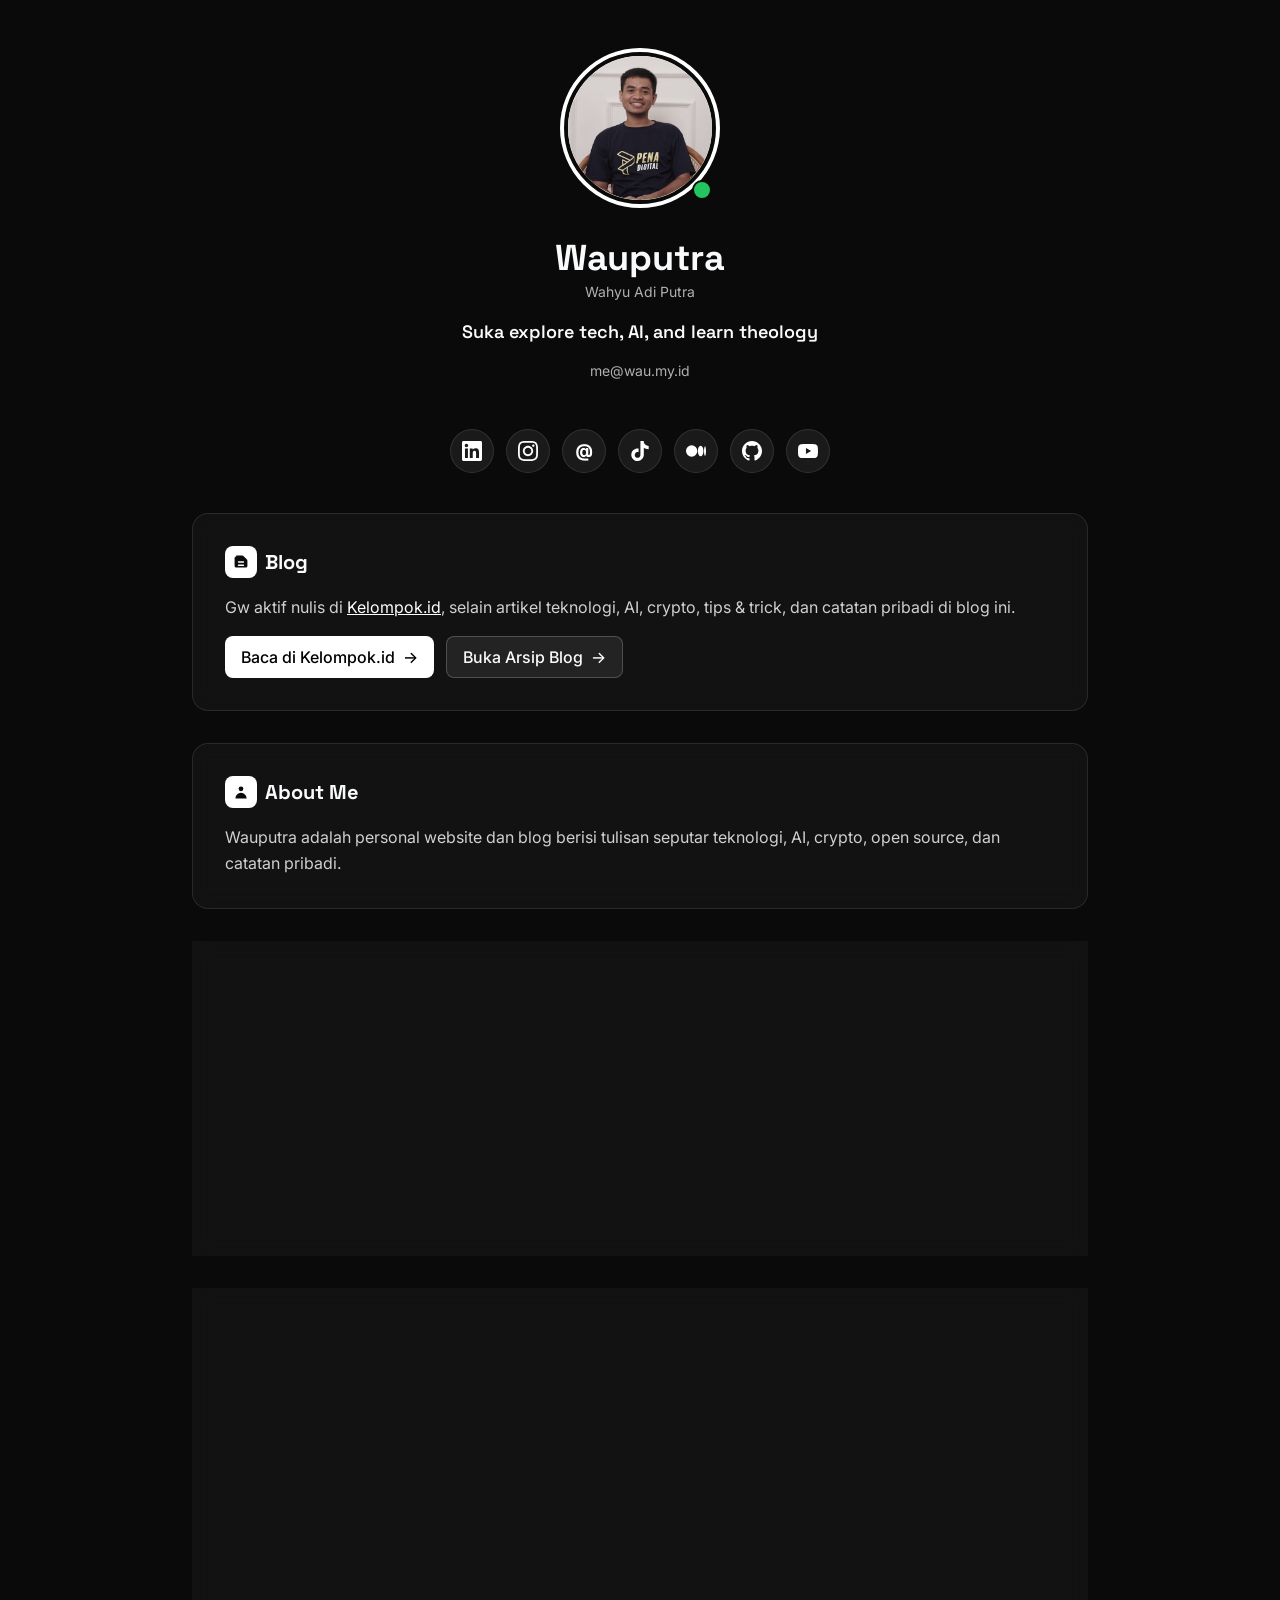
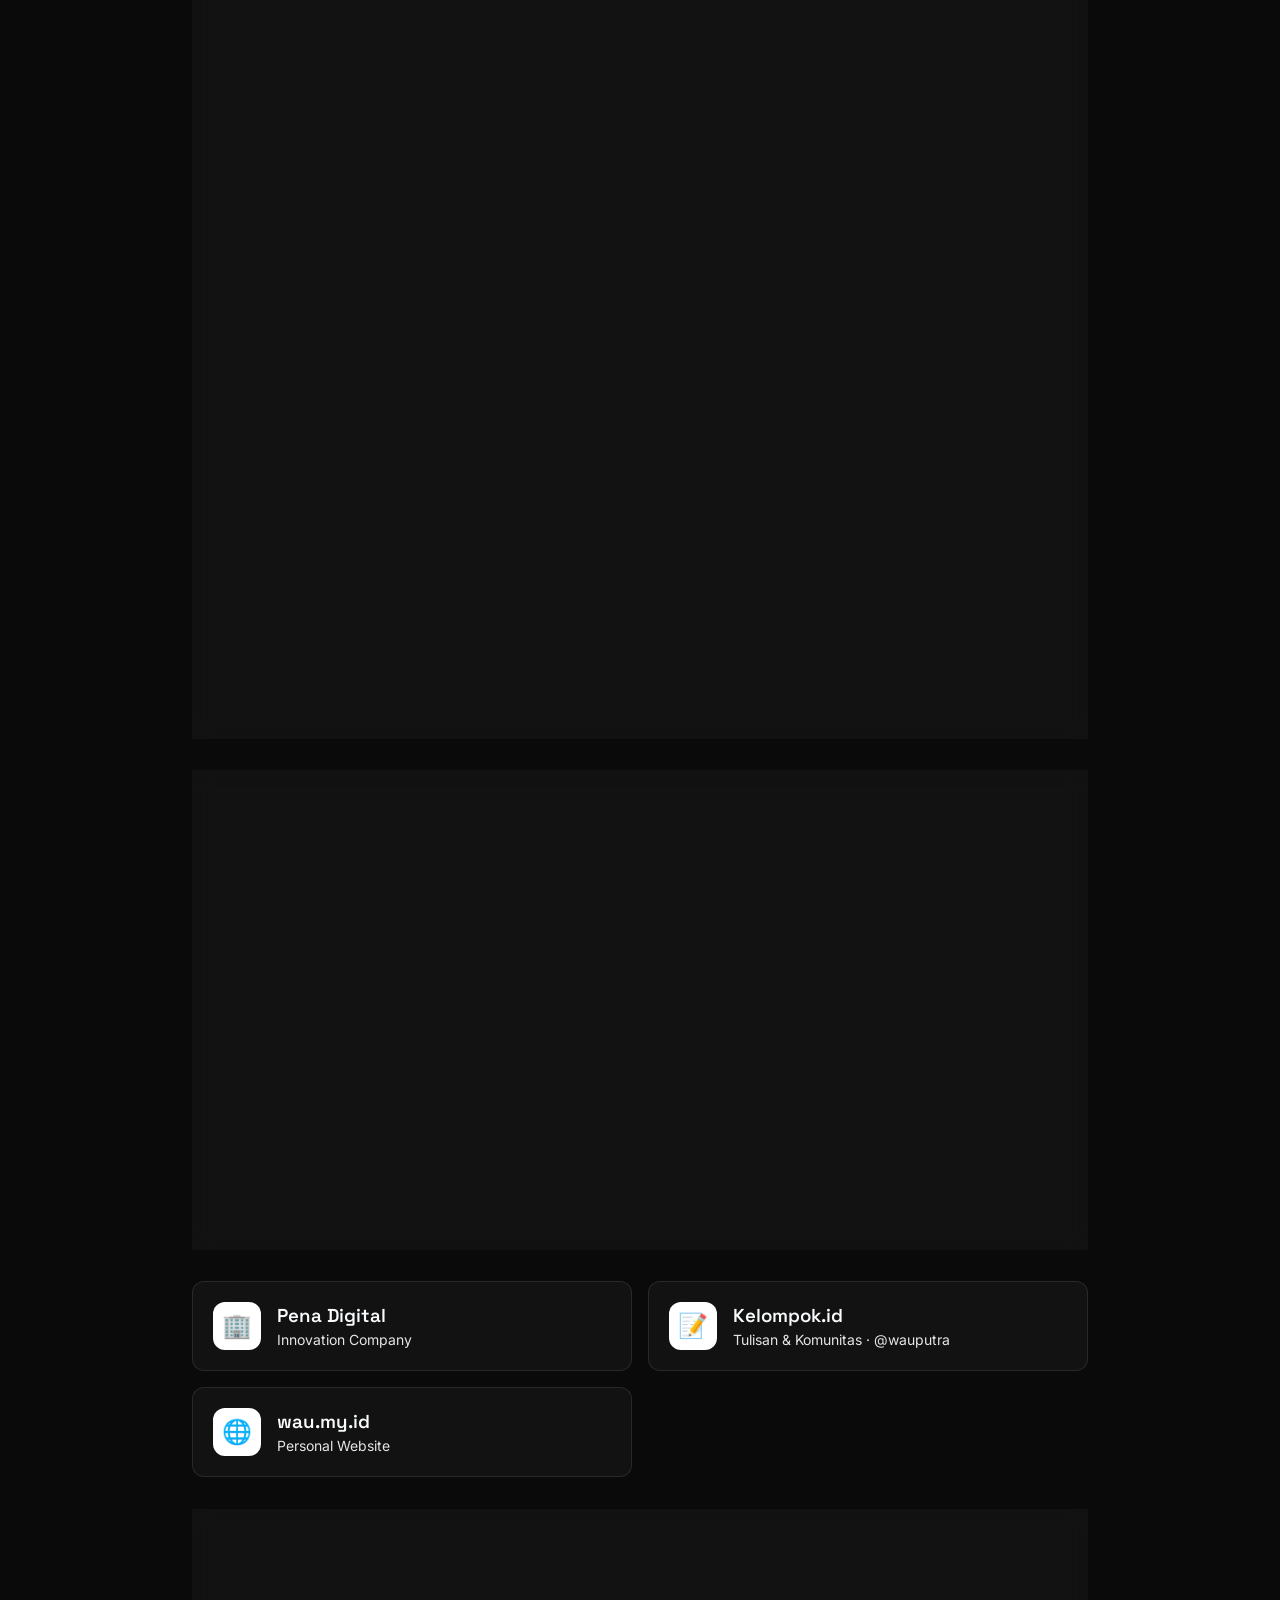
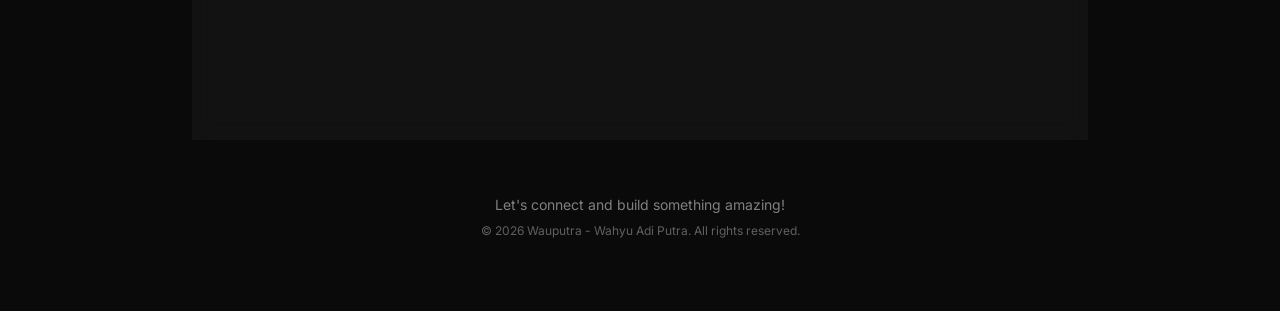
<file: index.html>
<!DOCTYPE html>
<html lang="id" class="h-full">
<head>
  <meta charset="UTF-8">
  <meta name="viewport" content="width=device-width, initial-scale=1.0">
  <meta name="robots" content="index,follow,max-image-preview:large">
  <meta name="googlebot" content="index,follow,max-image-preview:large">
  <meta name="description" content="Wauputra (Wahyu Adi Putra) — personal website tentang tech, AI, theology, open source, portfolio project, dan tulisan di Kelompok.id.">
  <meta name="keywords" content="Wauputra, Wahyu Adi Putra, wau.my.id, tech, AI, theology, open source, portfolio, bansos.dev, astron, kelompok.id, agent-proxmox, qalam-assist, rutebayar.id, Hermetic Alpha Library, blog teknologi">
  <meta name="author" content="Wauputra - Wahyu Adi Putra">
  <meta name="creator" content="Wahyu Adi Putra">
  <meta name="publisher" content="Wauputra">
  <meta property="og:locale" content="id_ID">
  <meta property="og:site_name" content="Wauputra">
  <meta property="og:title" content="Wauputra | Tech, AI, Theology & Open Source">
  <meta property="og:description" content="Suka explore tech, AI, theology, open source, dan aktif menulis di Kelompok.id.">
  <meta property="og:image" content="https://wau.my.id/assets/profile/wauputra-profile.png">
  <meta property="og:image:secure_url" content="https://wau.my.id/assets/profile/wauputra-profile.png">
  <meta property="og:image:type" content="image/png">
  <meta property="og:image:width" content="918">
  <meta property="og:image:height" content="936">
  <meta property="og:image:alt" content="Foto profil Wauputra - Wahyu Adi Putra">
  <meta property="og:url" content="https://wau.my.id/">
  <meta property="og:type" content="website">
  <meta name="twitter:card" content="summary_large_image">
  <meta name="twitter:site" content="@wauaalalmahdi">
  <meta name="twitter:creator" content="@wauaalalmahdi">
  <meta name="twitter:title" content="Wauputra | Tech, AI, Theology & Open Source">
  <meta name="twitter:description" content="Suka explore tech, AI, theology, open source, dan aktif menulis di Kelompok.id.">
  <meta name="twitter:image" content="https://wau.my.id/assets/profile/wauputra-profile.png">
  <meta name="twitter:image:alt" content="Foto profil Wauputra - Wahyu Adi Putra">
  <meta name="theme-color" content="#000000">
  <link rel="canonical" href="https://wau.my.id/">
  <link rel="image_src" href="https://wau.my.id/assets/profile/wauputra-profile.png">
  <script type="application/ld+json">
  {
    "@context": "https://schema.org",
    "@graph": [
      {
        "@type": "Person",
        "@id": "https://wau.my.id/#person",
        "name": "Wahyu Adi Putra",
        "alternateName": ["Wauputra", "Wau", "Wau Hashem"],
        "url": "https://wau.my.id/",
        "image": "https://wau.my.id/assets/profile/wauputra-profile.png",
        "email": "mailto:me@wau.my.id",
        "jobTitle": "AI & Technology Explorer",
        "knowsAbout": ["Artificial Intelligence", "Large Language Models", "Open Source", "Technology", "Theology", "Laravel", "Blockchain"],
        "sameAs": [
          "https://kelompok.id/p/wauputra",
          "https://github.com/wauputr4",
          "https://www.linkedin.com/in/wauputra",
          "https://www.instagram.com/wauputra",
          "https://www.threads.com/@wauputra",
          "https://tiktok.com/@wauputra",
          "https://medium.com/@wauhashem",
          "https://www.youtube.com/@wauputra666"
        ]
      },
      {
        "@type": "WebSite",
        "@id": "https://wau.my.id/#website",
        "name": "Wauputra",
        "url": "https://wau.my.id/",
        "inLanguage": "id-ID",
        "description": "Personal website Wauputra tentang tech, AI, theology, open source, portfolio project, dan tulisan di Kelompok.id.",
        "publisher": { "@id": "https://wau.my.id/#person" }
      },
      {
        "@type": "WebPage",
        "@id": "https://wau.my.id/#webpage",
        "url": "https://wau.my.id/",
        "name": "Wauputra | Tech, AI, Theology & Open Source",
        "isPartOf": { "@id": "https://wau.my.id/#website" },
        "about": { "@id": "https://wau.my.id/#person" },
        "primaryImageOfPage": "https://wau.my.id/assets/profile/wauputra-profile.png",
        "dateModified": "2026-11-18",
        "inLanguage": "id-ID"
      }
    ]
  }
  </script>
  <title>Wauputra | Tech, AI, Theology & Open Source</title>
  <link rel="stylesheet" href="/assets/css/site.css">
  <link rel="preconnect" href="https://fonts.googleapis.com">
  <link rel="preconnect" href="https://fonts.gstatic.com" crossorigin>
  <link href="https://fonts.googleapis.com/css2?family=Space+Grotesk:wght@400;500;600;700&family=Inter:wght@300;400;500;600&display=swap" rel="stylesheet">
  <style>
    * { box-sizing: border-box; }
    html, body { margin: 0; padding: 0; }
    .gradient-text {
      background: linear-gradient(135deg, #2a2a2a 0%, #1a1a1a 100%);
      -webkit-background-clip: text;
      -webkit-text-fill-color: transparent;
      background-clip: text;
    }
    .card-hover { transition: all 0.3s cubic-bezier(0.4, 0, 0.2, 1); }
    .card-hover:hover { transform: translateY(-4px); }
    .social-btn { transition: all 0.2s ease; }
    .social-btn:hover { transform: scale(1.1); }
    .animate-float { animation: float 6s ease-in-out infinite; }
    @keyframes float { 0%, 100% { transform: translateY(0px); } 50% { transform: translateY(-10px); } }
    .skill-tag { transition: all 0.2s ease; }
    .skill-tag:hover { transform: scale(1.05); }
    #medium-post { display: grid; grid-template-columns: 1fr; gap: 1rem; }
    #medium-post .post-card {
      padding: 1.5rem;
      background-color: rgba(40, 40, 40, 0.8);
      border: 1px solid rgba(255, 255, 255, 0.1);
      border-radius: 0.75rem;
      display: flex;
      flex-direction: column;
      transition: all 0.2s ease;
    }
    #medium-post .post-card:hover {
      transform: translateY(-4px);
      border-color: rgba(255, 255, 255, 0.2);
      background-color: rgba(50, 50, 50, 0.9);
    }
    #medium-post h3 {
      margin: 0 0 0.75rem 0;
      font-size: 1.125rem;
      font-weight: 600;
      color: #f8fafc;
      font-family: 'Space Grotesk', sans-serif;
      line-height: 1.4;
      flex-grow: 1;
    }
    #medium-post p { font-size: 0.875rem; color: #909090; margin: 0.5rem 0; }
    #medium-post a {
      display: inline-flex; align-items: center; gap: 0.5rem; padding: 0.5rem 1rem; background: #ffffff; color: #000000;
      border-radius: 0.5rem; text-decoration: none; font-size: 0.875rem; font-weight: 500; transition: all 0.2s ease;
      align-self: flex-start; margin-top: auto;
    }
    #medium-post a:hover { transform: translateX(4px); background: #e5e5e5; }
  </style>

  <link rel="icon" type="image/png" href="/favicon-96x96.png" sizes="96x96" />
  <link rel="icon" type="image/svg+xml" href="/favicon.svg" />
  <link rel="shortcut icon" href="/favicon.ico" />
  <link rel="apple-touch-icon" sizes="180x180" href="/apple-touch-icon.png" />
  <meta name="apple-mobile-web-app-title" content="Wauputra" />
  <link rel="manifest" href="/site.webmanifest" />

</head>
<body class="h-full overflow-auto">
  <div id="app-wrapper" class="min-h-full w-full">
    <div class="fixed inset-0 -z-10" id="bg-layer" style="background: #0a0a0a;">
      <div class="absolute inset-0 opacity-20" style="background-image: radial-gradient(circle at 25% 25%, rgba(255, 255, 255, 0.05) 0%, transparent 50%), radial-gradient(circle at 75% 75%, rgba(255, 255, 255, 0.05) 0%, transparent 50%);"></div>
    </div>
    <div class="relative z-10 px-4 py-8 md:py-12">
      <div class="max-w-4xl mx-auto">
        <header class="text-center mb-12 animate-float">
          <div class="relative inline-block mb-6">
            <div class="w-32 h-32 md:w-40 md:h-40 rounded-full p-1" id="profile-ring" style="background: #ffffff;">
              <img 
                src="/assets/profile/wauputra-profile.png" 
                alt="Wauputra - Personal Website"
                width="918"
                height="936"
                fetchpriority="high"
                class="w-full h-full rounded-full object-cover border-4"
                id="profile-img"
                style="border-color: #0a0a0a;"
                onerror="console.error('Image failed to load:', this.src); this.style.background='#ffffff'; this.alt='Wauputra';"
              >
            </div>
            <div class="absolute bottom-2 right-2 w-5 h-5 rounded-full border-2 animate-pulse" style="background-color: #22c55e; border-color: #0a0a0a;"></div>
          </div>
          <h1 class="text-3xl md:text-4xl font-bold mb-1" id="hero-name" style="font-family: 'Space Grotesk', sans-serif; color: #f8fafc;">Wauputra</h1>
          <p class="text-xs md:text-sm mb-4" style="color: #b0b0b0; font-family: 'Inter', sans-serif;">Wahyu Adi Putra</p>
          <p class="mb-4 font-semibold" id="hero-title" style="font-family: 'Space Grotesk', sans-serif; font-size: 1.125rem; color: #f8fafc;">Suka explore tech, AI, and learn theology</p>
          <p class="text-sm flex items-center justify-center gap-2 mb-3" style="color: #b0b0b0;">
            <a href="mailto:me@wau.my.id" style="text-decoration: none; color: #b0b0b0;">me@wau.my.id</a>
          </p>
        </header>
        <section class="flex justify-center gap-3 mb-10 flex-wrap">
          <a href="https://www.linkedin.com/in/wauputra" target="_blank" rel="noopener noreferrer" class="social-btn w-11 h-11 rounded-full flex items-center justify-center" style="background-color: #1a1a1a; border: 1px solid rgba(255, 255, 255, 0.1);" title="LinkedIn Wauputra">
            <svg class="w-5 h-5" fill="#ffffff" viewBox="0 0 24 24"><path d="M20.447 20.452h-3.554v-5.569c0-1.328-.027-3.037-1.852-3.037-1.853 0-2.136 1.445-2.136 2.939v5.667H9.351V9h3.414v1.561h.046c.477-.9 1.637-1.85 3.37-1.85 3.601 0 4.267 2.37 4.267 5.455v6.286zM5.337 7.433c-1.144 0-2.063-.926-2.063-2.065 0-1.138.92-2.063 2.063-2.063 1.14 0 2.064.925 2.064 2.063 0 1.139-.925 2.065-2.064 2.065zm1.782 13.019H3.555V9h3.564v11.452zM22.225 0H1.771C.792 0 0 .774 0 1.729v20.542C0 23.227.792 24 1.771 24h20.451C23.2 24 24 23.227 24 22.271V1.729C24 .774 23.2 0 22.222 0h.003z"/></svg>
          </a>
          <a href="https://www.instagram.com/wauputra" target="_blank" rel="noopener noreferrer" class="social-btn w-11 h-11 rounded-full flex items-center justify-center" style="background-color: #1a1a1a; border: 1px solid rgba(255, 255, 255, 0.1);" title="Instagram Wauputra">
            <svg class="w-5 h-5" fill="#ffffff" viewBox="0 0 24 24"><path d="M12 2.163c3.204 0 3.584.012 4.85.07 3.252.148 4.771 1.691 4.919 4.919.058 1.265.069 1.645.069 4.849 0 3.205-.012 3.584-.069 4.849-.149 3.225-1.664 4.771-4.919 4.919-1.266.058-1.644.07-4.85.07-3.204 0-3.584-.012-4.849-.07-3.26-.149-4.771-1.699-4.919-4.92-.058-1.265-.07-1.644-.07-4.849 0-3.204.013-3.583.07-4.849.149-3.227 1.664-4.771 4.919-4.919 1.266-.057 1.645-.069 4.849-.069zm0-2.163c-3.259 0-3.667.014-4.947.072-4.358.2-6.78 2.618-6.98 6.98-.059 1.281-.073 1.689-.073 4.948 0 3.259.014 3.668.072 4.948.2 4.358 2.618 6.78 6.98 6.98 1.281.058 1.689.072 4.948.072 3.259 0 3.668-.014 4.948-.072 4.354-.2 6.782-2.618 6.979-6.98.059-1.28.073-1.689.073-4.948 0-3.259-.014-3.667-.072-4.947-.196-4.354-2.617-6.78-6.979-6.98-1.281-.059-1.69-.073-4.949-.073zm0 5.838c-3.403 0-6.162 2.759-6.162 6.162s2.759 6.163 6.162 6.163 6.162-2.759 6.162-6.163c0-3.403-2.759-6.162-6.162-6.162zm0 10.162c-2.209 0-4-1.79-4-4 0-2.209 1.791-4 4-4s4 1.791 4 4c0 2.21-1.791 4-4 4zm6.406-11.845c-.796 0-1.441.645-1.441 1.44s.645 1.44 1.441 1.44c.795 0 1.439-.645 1.439-1.44s-.644-1.44-1.439-1.44z"/></svg>
          </a>
          <a href="https://www.threads.com/@wauputra" target="_blank" rel="noopener noreferrer" class="social-btn w-11 h-11 rounded-full flex items-center justify-center" style="background-color: #1a1a1a; border: 1px solid rgba(255, 255, 255, 0.1);" title="Threads Wauputra">
            <span class="text-lg font-bold" style="color: #ffffff; font-family: 'Space Grotesk', sans-serif;">@</span>
          </a>
          <a href="https://tiktok.com/@wauputra" target="_blank" rel="noopener noreferrer" class="social-btn w-11 h-11 rounded-full flex items-center justify-center" style="background-color: #1a1a1a; border: 1px solid rgba(255, 255, 255, 0.1);" title="TikTok Wauputra">
            <svg class="w-5 h-5" fill="#ffffff" viewBox="0 0 24 24"><path d="M12.525.02c1.31-.02 2.61-.01 3.91-.02.08 1.53.63 3.09 1.75 4.17 1.12 1.11 2.7 1.62 4.24 1.79v4.03c-1.44-.05-2.89-.35-4.2-.97-.57-.26-1.1-.59-1.62-.93-.01 2.92.01 5.84-.02 8.75-.08 1.4-.54 2.79-1.35 3.94-1.31 1.92-3.58 3.17-5.91 3.21-1.43.08-2.86-.31-4.08-1.03-2.02-1.19-3.44-3.37-3.65-5.71-.02-.5-.03-1-.01-1.49.18-1.9 1.12-3.72 2.58-4.96 1.66-1.44 3.98-2.13 6.15-1.72.02 1.48-.04 2.96-.04 4.44-.99-.32-2.15-.23-3.02.37-.63.41-1.11 1.04-1.36 1.75-.21.51-.15 1.07-.14 1.61.24 1.64 1.82 3.02 3.5 2.87 1.12-.01 2.19-.66 2.77-1.61.19-.33.4-.67.41-1.06.1-1.79.06-3.57.07-5.36.01-4.03-.01-8.05.02-12.07z"/></svg>
          </a>
          <a href="https://medium.com/@wauhashem" target="_blank" rel="noopener noreferrer" class="social-btn w-11 h-11 rounded-full flex items-center justify-center" style="background-color: #1a1a1a; border: 1px solid rgba(255, 255, 255, 0.1);" title="Medium Blog Wauputra">
            <svg class="w-5 h-5" fill="#ffffff" viewBox="0 0 24 24"><path d="M13.54 12a6.8 6.8 0 01-6.77 6.82A6.8 6.8 0 010 12a6.8 6.8 0 016.77-6.82A6.8 6.8 0 0113.54 12zM20.96 12c0 3.54-1.51 6.42-3.38 6.42-1.87 0-3.39-2.88-3.39-6.42s1.52-6.42 3.39-6.42 3.38 2.88 3.38 6.42zM24 12c0 3.17-.53 5.75-1.19 5.75-.66 0-1.19-2.58-1.19-5.75s.53-5.75 1.19-5.75C23.47 6.25 24 8.83 24 12z"/></svg>
          </a>
          <a href="https://github.com/wauputr4" target="_blank" rel="noopener noreferrer" class="social-btn w-11 h-11 rounded-full flex items-center justify-center" style="background-color: #1a1a1a; border: 1px solid rgba(255, 255, 255, 0.1);" title="GitHub Wauputra">
            <svg class="w-5 h-5" fill="#ffffff" viewBox="0 0 24 24"><path d="M12 0c-6.626 0-12 5.373-12 12 0 5.302 3.438 9.8 8.207 11.387.599.111.793-.261.793-.577v-2.234c-3.338.726-4.033-1.416-4.033-1.416-.546-1.387-1.333-1.756-1.333-1.756-1.089-.745.083-.729.083-.729 1.205.084 1.839 1.237 1.839 1.237 1.07 1.834 2.807 1.304 3.492.997.107-.775.418-1.305.762-1.604-2.665-.305-5.467-1.334-5.467-5.931 0-1.311.469-2.381 1.236-3.221-.124-.303-.535-1.524.117-3.176 0 0 1.008-.322 3.301 1.23.957-.266 1.983-.399 3.003-.404 1.02.005 2.047.138 3.006.404 2.291-1.552 3.297-1.23 3.297-1.23.653 1.653.242 2.874.118 3.176.77.84 1.235 1.911 1.235 3.221 0 4.609-2.807 5.624-5.479 5.921.43.372.823 1.102.823 2.222v3.293c0 .319.192.694.801.576 4.765-1.589 8.199-6.086 8.199-11.386 0-6.627-5.373-12-12-12z"/></svg>
          </a>
          <a href="https://www.youtube.com/@wauputra666" target="_blank" rel="noopener noreferrer" class="social-btn w-11 h-11 rounded-full flex items-center justify-center" style="background-color: #1a1a1a; border: 1px solid rgba(255, 255, 255, 0.1);" title="YouTube Wauputra">
            <svg class="w-5 h-5" fill="#ffffff" viewBox="0 0 24 24"><path d="M23.498 6.186a3.016 3.016 0 0 0-2.122-2.136C19.505 3.545 12 3.545 12 3.545s-7.505 0-9.377.505A3.017 3.017 0 0 0 .502 6.186C0 8.07 0 12 0 12s0 3.93.502 5.814a3.016 3.016 0 0 0 2.122 2.136c1.871.505 9.376.505 9.376.505s7.505 0 9.377-.505a3.015 3.015 0 0 0 2.122-2.136C24 15.93 24 12 24 12s0-3.93-.502-5.814zM9.545 15.568V8.432L15.818 12l-6.273 3.568z"/></svg>
          </a>
        </section>
        <section class="card-hover rounded-2xl p-6 md:p-8 mb-8" style="background-color: rgba(20, 20, 20, 0.8); backdrop-filter: blur(10px); border: 1px solid rgba(255, 255, 255, 0.1);">
          <h2 class="text-xl font-bold mb-4 flex items-center gap-2" style="font-family: 'Space Grotesk', sans-serif; color: #f8fafc;">
            <span class="w-8 h-8 rounded-lg flex items-center justify-center" style="background: #ffffff;">
              <svg class="w-4 h-4" fill="#0a0a0a" viewBox="0 0 20 20"><path fill-rule="evenodd" d="M4 3a2 2 0 00-2 2v10a2 2 0 002 2h12a2 2 0 002-2V8.414A2 2 0 0017.414 7L13 2.586A2 2 0 0011.586 2H4zm3 6a1 1 0 100 2h6a1 1 0 100-2H7zm0 4a1 1 0 100 2h6a1 1 0 100-2H7z" clip-rule="evenodd"/></svg>
            </span>
            Blog
          </h2>
          <p class="leading-relaxed text-base mb-4" style="font-family: 'Inter', sans-serif; color: #d0d0d0;">
            Gw aktif nulis di <a href="https://kelompok.id/p/wauputra" target="_blank" rel="noopener noreferrer" style="color: #ffffff; text-decoration: underline;">Kelompok.id</a>, selain artikel teknologi, AI, crypto, tips &amp; trick, dan catatan pribadi di blog ini.
          </p>
          <div class="flex flex-wrap gap-3">
            <a href="https://kelompok.id/p/wauputra" target="_blank" rel="noopener noreferrer" class="inline-flex items-center gap-2 px-4 py-2 rounded-lg font-medium" style="background: #ffffff; color: #000000; text-decoration: none;">Baca di Kelompok.id <span>→</span></a>
            <a href="/blog/" class="btn-outline">Buka Arsip Blog <span>→</span></a>
          </div>
        </section>
        <section class="card-hover rounded-2xl p-6 md:p-8 mb-8" style="background-color: rgba(20, 20, 20, 0.8); backdrop-filter: blur(10px); border: 1px solid rgba(255, 255, 255, 0.1);">
          <h2 class="text-xl font-bold mb-4 flex items-center gap-2" style="font-family: 'Space Grotesk', sans-serif; color: #f8fafc;">
            <span class="w-8 h-8 rounded-lg flex items-center justify-center" style="background: #ffffff;">
              <svg class="w-4 h-4" fill="#0a0a0a" viewBox="0 0 20 20"><path fill-rule="evenodd" d="M10 9a3 3 0 100-6 3 3 0 000 6zm-7 9a7 7 0 1114 0H3z" clip-rule="evenodd"/></svg>
            </span>
            About Me
          </h2>
          <p class="leading-relaxed text-base" id="about-description" style="font-family: 'Inter', sans-serif; color: #d0d0d0;">
            Wauputra adalah personal website dan blog berisi tulisan seputar teknologi, AI, crypto, open source, dan catatan pribadi.
          </p>
        </section>
        <section class="card-hover rounded-2xl p-6 md:p-8 mb-8" style="background-color: rgba(20, 20, 20, 0.8); backdrop-filter: blur(10px); border: 1px solid rgba(255, 255, 255, 0.1);">
          <h2 class="text-xl font-bold mb-4 flex items-center gap-2" style="font-family: 'Space Grotesk', sans-serif; color: #f8fafc;">
            <span class="w-8 h-8 rounded-lg flex items-center justify-center" style="background: #ffffff;">
              <svg class="w-4 h-4" fill="#0a0a0a" viewBox="0 0 20 20"><path fill-rule="evenodd" d="M11.3 1.046A1 1 0 0112 2v5h4a1 1 0 01.82 1.573l-7 10A1 1 0 018 18v-5H4a1 1 0 01-.82-1.573l7-10a1 1 0 011.12-.38z" clip-rule="evenodd"/></svg>
            </span>
            Top Skills
          </h2>
          <div class="flex flex-wrap gap-2 mb-6">
            <span class="skill-tag px-4 py-2 rounded-full text-sm font-medium" style="background: rgba(40, 40, 40, 0.8); color: #f0f0f0; border: 1px solid rgba(255, 255, 255, 0.2);">🤖 Large Language Models</span>
            <span class="skill-tag px-4 py-2 rounded-full text-sm font-medium" style="background: rgba(40, 40, 40, 0.8); color: #f0f0f0; border: 1px solid rgba(255, 255, 255, 0.2);">🧠 Artificial Intelligence</span>
            <span class="skill-tag px-4 py-2 rounded-full text-sm font-medium" style="background: rgba(40, 40, 40, 0.8); color: #f0f0f0; border: 1px solid rgba(255, 255, 255, 0.2);">⚙️ LLM Engineer</span>
            <span class="skill-tag px-4 py-2 rounded-full text-sm font-medium" style="background: rgba(40, 40, 40, 0.8); color: #f0f0f0; border: 1px solid rgba(255, 255, 255, 0.2);">💻 Laravel</span>
            <span class="skill-tag px-4 py-2 rounded-full text-sm font-medium" style="background: rgba(40, 40, 40, 0.8); color: #f0f0f0; border: 1px solid rgba(255, 255, 255, 0.2);">🔗 Blockchain</span>
          </div>
          <div class="mt-8 pt-6 border-t" style="border-color: rgba(255, 255, 255, 0.1);">
            <h3 class="text-sm font-semibold mb-3 flex items-center gap-2" style="color: #e5e5e5; font-family: 'Space Grotesk', sans-serif;">
              <span class="w-5 h-5">📝</span>
              Latest Writings
            </h3>
            <p class="text-sm mb-3" style="color: #b0b0b0;">Fokus tulisan terbaru sekarang di Kelompok.id, dan arsip tulisan lainnya ada di halaman blog serta Medium.</p>
            <div class="flex flex-wrap gap-3">
              <a href="https://kelompok.id/p/wauputra" target="_blank" rel="noopener noreferrer" class="inline-flex items-center gap-2 px-4 py-2 rounded-lg font-medium" style="background: #ffffff; color: #000000; text-decoration: none;">Tulisan di Kelompok.id <span>→</span></a>
              <a href="/blog/" class="btn-outline">Lihat arsip blog <span>→</span></a>
            </div>
          </div>
        </section>
        
        <!-- Open Source Portfolio Section -->
        <section class="card-hover rounded-2xl p-6 md:p-8 mb-8" style="background-color: rgba(20, 20, 20, 0.8); backdrop-filter: blur(10px); border: 1px solid rgba(255, 255, 255, 0.1);">
          <div class="flex flex-col md:flex-row md:items-end md:justify-between gap-3 mb-6">
            <div>
              <h2 class="text-xl font-bold mb-2 flex items-center gap-2" style="font-family: 'Space Grotesk', sans-serif; color: #f8fafc;">
                <span class="w-8 h-8 rounded-lg flex items-center justify-center" style="background: #ffffff;">
                  <svg class="w-4 h-4" fill="#0a0a0a" viewBox="0 0 20 20"><path fill-rule="evenodd" d="M12.316 3.051a1 1 0 01.633 1.265l-4 12a1 1 0 11-1.898-.632l4-12a1 1 0 011.265-.633zM5.707 6.293a1 1 0 010 1.414L3.414 10l2.293 2.293a1 1 0 11-1.414 1.414l-3-3a1 1 0 010-1.414l3-3a1 1 0 011.414 0zm8.586 0a1 1 0 011.414 0l3 3a1 1 0 010 1.414l-3 3a1 1 0 11-1.414-1.414L16.586 10l-2.293-2.293a1 1 0 010-1.414z" clip-rule="evenodd"/></svg>
                </span>
                Open Source Portfolio
              </h2>
              <p class="text-sm" style="color: #b0b0b0; font-family: 'Inter', sans-serif;">Project publik, eksperimen, dan library yang gw bangun atau maintain.</p>
            </div>
            <a href="https://github.com/wauputr4" target="_blank" rel="noopener noreferrer" class="inline-flex items-center gap-2 px-4 py-2 rounded-lg font-medium text-sm" style="background: #ffffff; color: #000000; text-decoration: none;">GitHub Wau <span>→</span></a>
          </div>

          <div class="grid grid-cols-1 md:grid-cols-2 gap-4">
            <article class="rounded-xl p-5 md:col-span-2" style="background-color: rgba(255, 255, 255, 0.08); border: 1px solid rgba(255, 255, 255, 0.2);">
              <a href="https://bansos.dev/" target="_blank" rel="noopener noreferrer" class="flex items-start gap-4" style="text-decoration: none;">
                <div class="w-12 h-12 rounded-xl flex items-center justify-center flex-shrink-0" style="background: #ffffff;">
                  <span class="text-2xl">🚀</span>
                </div>
                <div class="flex-1">
                  <div class="flex items-center justify-between gap-3 mb-1 flex-wrap">
                    <h3 class="font-semibold" style="color: #f8fafc; font-family: 'Space Grotesk', sans-serif;">bansos.dev</h3>
                    <span class="text-xs px-2 py-1 rounded-full font-medium" style="color: #0a0a0a; background: #ffffff;">Featured • Open Source</span>
                  </div>
                  <p class="text-sm" style="color: #d0d0d0;">Direktori promo developer Indonesia: domain gratis, AI &amp; cloud credits, hosting free-tier, API credits, dan diskon tools coding. Open source.</p>
                </div>
              </a>
            </article>

            <article class="rounded-xl p-5" style="background-color: rgba(255, 255, 255, 0.05); border: 1px solid rgba(255, 255, 255, 0.1);">
              <a href="https://astron.wau.my.id" target="_blank" rel="noopener noreferrer" class="flex items-start gap-4" style="text-decoration: none;">
                <div class="w-12 h-12 rounded-xl flex items-center justify-center flex-shrink-0" style="background: #ffffff;">
                  <span class="text-2xl">✨</span>
                </div>
                <div class="flex-1">
                  <div class="flex items-center justify-between gap-3 mb-1">
                    <h3 class="font-semibold" style="color: #f8fafc; font-family: 'Space Grotesk', sans-serif;">Astron</h3>
                    <span class="text-xs px-2 py-1 rounded-full" style="color: #0a0a0a; background: #ffffff;">Open Source</span>
                  </div>
                  <p class="text-sm" style="color: #b0b0b0;">Personal astrology companion skill dengan kalkulasi natal chart lokal, transit planet, dan reflective readings.</p>
                </div>
              </a>
            </article>

            <article class="rounded-xl p-5" style="background-color: rgba(255, 255, 255, 0.05); border: 1px solid rgba(255, 255, 255, 0.1);">
              <a href="https://github.com/wauputr4/astron-atlas" target="_blank" rel="noopener noreferrer" class="flex items-start gap-4" style="text-decoration: none;">
                <div class="w-12 h-12 rounded-xl flex items-center justify-center flex-shrink-0" style="background: #ffffff;">
                  <span class="text-2xl">🌌</span>
                </div>
                <div class="flex-1">
                  <div class="flex items-center justify-between gap-3 mb-1">
                    <h3 class="font-semibold" style="color: #f8fafc; font-family: 'Space Grotesk', sans-serif;">Astron Atlas</h3>
                    <span class="text-xs px-2 py-1 rounded-full" style="color: #0a0a0a; background: #ffffff;">Open Source</span>
                  </div>
                  <p class="text-sm" style="color: #b0b0b0;">Atlas zodiak 3D interaktif dalam bahasa Indonesia untuk eksplorasi astronomi &amp; astrologi.</p>
                </div>
              </a>
            </article>

            <article class="rounded-xl p-5" style="background-color: rgba(255, 255, 255, 0.05); border: 1px solid rgba(255, 255, 255, 0.1);">
              <a href="https://skills.sh/wauputr4/agent-proxmox/proxmox-host-operator" target="_blank" rel="noopener noreferrer" class="flex items-start gap-4" style="text-decoration: none;">
                <div class="w-12 h-12 rounded-xl flex items-center justify-center flex-shrink-0" style="background: #ffffff;">
                  <span class="text-2xl">🖥️</span>
                </div>
                <div class="flex-1">
                  <div class="flex items-center justify-between gap-3 mb-1">
                    <h3 class="font-semibold" style="color: #f8fafc; font-family: 'Space Grotesk', sans-serif;">agent-proxmox</h3>
                    <span class="text-xs px-2 py-1 rounded-full" style="color: #0a0a0a; background: #ffffff;">Agent Skill</span>
                  </div>
                  <p class="text-sm" style="color: #b0b0b0;">Reusable AI agent skill untuk operasi Proxmox homelab yang aman: logging LXC, backup, keamanan, dan runbook migrasi.</p>
                </div>
              </a>
            </article>

            <article class="rounded-xl p-5" style="background-color: rgba(255, 255, 255, 0.05); border: 1px solid rgba(255, 255, 255, 0.1);">
              <a href="https://github.com/wauputr4/qalam-assist" target="_blank" rel="noopener noreferrer" class="flex items-start gap-4" style="text-decoration: none;">
                <div class="w-12 h-12 rounded-xl flex items-center justify-center flex-shrink-0" style="background: #ffffff;">
                  <span class="text-2xl">✍️</span>
                </div>
                <div class="flex-1">
                  <div class="flex items-center justify-between gap-3 mb-1">
                    <h3 class="font-semibold" style="color: #f8fafc; font-family: 'Space Grotesk', sans-serif;">qalam-assist</h3>
                    <span class="text-xs px-2 py-1 rounded-full" style="color: #0a0a0a; background: #ffffff;">Open Source</span>
                  </div>
                  <p class="text-sm" style="color: #b0b0b0;">Source-grounded LaTeX writing workspace yang didukung NotebookLM untuk penulisan ilmiah terstruktur.</p>
                </div>
              </a>
            </article>

            <article class="overflow-hidden rounded-xl" style="background-color: rgba(255, 255, 255, 0.05); border: 1px solid rgba(255, 255, 255, 0.1);">
              <a href="https://rutebayar.id" target="_blank" rel="noopener noreferrer" style="text-decoration: none;">
                <img src="/assets/portfolio/rutebayarid-banner-compress.png" alt="Banner rutebayar.id — Referensi rute pembayaran Indonesia" width="1280" height="640" loading="lazy" class="w-full aspect-[2/1] object-cover">
                <div class="p-5">
                  <div class="flex items-center justify-between gap-3 mb-2">
                    <h3 class="font-semibold" style="color: #f8fafc; font-family: 'Space Grotesk', sans-serif;">rutebayar.id</h3>
                    <span class="text-xs px-2 py-1 rounded-full" style="color: #0a0a0a; background: #ffffff;">Open Source</span>
                  </div>
                  <p class="text-sm" style="color: #b0b0b0;">Referensi rute pembayaran Indonesia untuk bantu developer dan pengguna memilih channel bayar yang pas.</p>
                </div>
              </a>
            </article>

            <article class="overflow-hidden rounded-xl" style="background-color: rgba(255, 255, 255, 0.05); border: 1px solid rgba(255, 255, 255, 0.1);">
              <a href="https://github.com/wauputr4/hermex" target="_blank" rel="noopener noreferrer" style="text-decoration: none;">
                <img src="/assets/portfolio/hermex-social-preview.png" alt="Preview Hermex — Open-source AI personality analysis" width="1280" height="640" loading="lazy" class="w-full aspect-[2/1] object-cover">
                <div class="p-5">
                  <div class="flex items-center justify-between gap-3 mb-2">
                    <h3 class="font-semibold" style="color: #f8fafc; font-family: 'Space Grotesk', sans-serif;">Hermex</h3>
                    <span class="text-xs px-2 py-1 rounded-full" style="color: #0a0a0a; background: #ffffff;">Open Source</span>
                  </div>
                  <p class="text-sm" style="color: #b0b0b0;">Open-source AI personality analysis berbasis tempat, tanggal, dan waktu lahir untuk refleksi diri.</p>
                </div>
              </a>
            </article>

            <article class="rounded-xl p-5" style="background-color: rgba(255, 255, 255, 0.05); border: 1px solid rgba(255, 255, 255, 0.1);">
              <a href="https://github.com/wauputr4/hermetic-alpha-library" target="_blank" rel="noopener noreferrer" class="flex items-start gap-4" style="text-decoration: none;">
                <div class="w-12 h-12 rounded-xl flex items-center justify-center flex-shrink-0" style="background: #ffffff;">
                  <span class="text-2xl">📚</span>
                </div>
                <div>
                  <h3 class="font-semibold mb-1" style="color: #f8fafc; font-family: 'Space Grotesk', sans-serif;">Hermetic Alpha Library</h3>
                  <p class="text-sm" style="color: #b0b0b0;">Library riset, catatan, dan eksperimen seputar hermetic-alpha.</p>
                </div>
              </a>
            </article>

            <article class="rounded-xl p-5" style="background-color: rgba(255, 255, 255, 0.05); border: 1px solid rgba(255, 255, 255, 0.1);">
              <a href="https://github.com/wauputr4" target="_blank" rel="noopener noreferrer" class="flex items-start gap-4" style="text-decoration: none;">
                <div class="w-12 h-12 rounded-xl flex items-center justify-center flex-shrink-0" style="background: #ffffff;">
                  <span class="text-2xl">🐙</span>
                </div>
                <div>
                  <h3 class="font-semibold mb-1" style="color: #f8fafc; font-family: 'Space Grotesk', sans-serif;">More on GitHub</h3>
                  <p class="text-sm" style="color: #b0b0b0;">Project lain, eksperimen kecil, dan kontribusi open source Wau.</p>
                </div>
              </a>
            </article>
          </div>
        </section>

        <!-- Experience Section -->
        <section class="card-hover rounded-2xl p-6 md:p-8 mb-8" style="background-color: rgba(20, 20, 20, 0.8); backdrop-filter: blur(10px); border: 1px solid rgba(255, 255, 255, 0.1);">
          <h2 class="text-xl font-bold mb-6 flex items-center gap-2" style="font-family: 'Space Grotesk', sans-serif; color: #f8fafc;">
            <span class="w-8 h-8 rounded-lg flex items-center justify-center" style="background: #ffffff;">
              <svg class="w-4 h-4" fill="#0a0a0a" viewBox="0 0 20 20"><path fill-rule="evenodd" d="M6 6V5a3 3 0 013-3h2a3 3 0 013 3v1h2a2 2 0 012 2v3.57A22.952 22.952 0 0110 13a22.95 22.95 0 01-8-1.43V8a2 2 0 012-2h2zm2-1a1 1 0 011-1h2a1 1 0 011 1v1H8V5zm1 5a1 1 0 011-1h.01a1 1 0 110 2H10a1 1 0 01-1-1z" clip-rule="evenodd"/><path d="M2 13.692V16a2 2 0 002 2h12a2 2 0 002-2v-2.308A24.974 24.974 0 0110 15c-2.796 0-5.487-.46-8-1.308z"/></svg>
            </span>
            Experience
          </h2>
          
          <div class="space-y-6">
            <!-- Pena Digital -->
            <div class="relative pl-6 border-l-2" style="border-color: #ffffff;">
              <div class="absolute -left-2 top-0 w-4 h-4 rounded-full" style="background: #ffffff;"></div>
              <div class="mb-1">
                <h3 class="font-semibold" style="color: #f8fafc; font-family: 'Space Grotesk', sans-serif;">Chief Executive Officer</h3>
                <p class="text-sm font-medium" style="color: #e5e5e5;">Pena Digital</p>
              </div>
              <p class="text-xs mb-2" style="color: #909090;">Juli 2023 - Present</p>
              <p class="text-sm" style="color: #b0b0b0;">Menginisiasi pembentukan perusahaan fokus pada gerakan organisasi komunitas, memimpin inovasi melalui platform digital.</p>
            </div>
            
            <!-- Mumtaz -->
            <div class="relative pl-6 border-l-2" style="border-color: #ffffff;">
              <div class="absolute -left-2 top-0 w-4 h-4 rounded-full" style="background: #ffffff;"></div>
              <div class="mb-1">
                <h3 class="font-semibold" style="color: #f8fafc; font-family: 'Space Grotesk', sans-serif;">Lead Software Engineer</h3>
                <p class="text-sm font-medium" style="color: #e5e5e5;">Mumtaz Teknologi Indonesia</p>
              </div>
              <p class="text-xs mb-2" style="color: #909090;">April 2022 - Agustus 2024</p>
              <p class="text-sm" style="color: #b0b0b0;">Memimpin pengembangan aplikasi CRM dan platform WhatsApp blasting menggunakan design patterns Laravel.</p>
            </div>
            
            <!-- My IPM -->
            <div class="relative pl-6 border-l-2" style="border-color: #ffffff;">
              <div class="absolute -left-2 top-0 w-4 h-4 rounded-full" style="background: #ffffff;"></div>
              <div class="mb-1">
                <h3 class="font-semibold" style="color: #f8fafc; font-family: 'Space Grotesk', sans-serif;">Founder & CEO</h3>
                <p class="text-sm font-medium" style="color: #e5e5e5;">My IPM</p>
              </div>
              <p class="text-xs mb-2" style="color: #909090;">Maret 2019 - Desember 2023</p>
              <p class="text-sm" style="color: #b0b0b0;">Inisiator platform inovasi organisasi mahasiswa Muhammadiyah, memimpin tim dalam pengembangan aplikasi.</p>
            </div>
          </div>
        </section>
        
        <!-- Projects/Links Section -->
        <section class="grid grid-cols-1 md:grid-cols-2 gap-4 mb-8">
          <div class="card-hover rounded-xl p-5 flex items-center gap-4" style="background-color: rgba(20, 20, 20, 0.8); border: 1px solid rgba(255, 255, 255, 0.1);">
            <div class="w-12 h-12 rounded-xl flex items-center justify-center flex-shrink-0" style="background: #ffffff;">
              <span class="text-2xl">🏢</span>
            </div>
            <div class="flex-1">
              <a href="https://penadigital.tech" target="_blank" rel="noopener noreferrer" style="text-decoration: none;">
                <h3 class="font-semibold" style="color: #f8fafc; font-family: 'Space Grotesk', sans-serif;">Pena Digital</h3>
                <p class="text-sm" style="color: #e5e5e5;">Innovation Company</p>
              </a>
            </div>
          </div>
          
          <div class="card-hover rounded-xl p-5 flex items-center gap-4" style="background-color: rgba(20, 20, 20, 0.8); border: 1px solid rgba(255, 255, 255, 0.1);">
            <div class="w-12 h-12 rounded-xl flex items-center justify-center flex-shrink-0" style="background: #ffffff;">
              <span class="text-2xl">📝</span>
            </div>
            <div class="flex-1">
              <a href="https://kelompok.id/p/wauputra" target="_blank" rel="noopener noreferrer" style="text-decoration: none;">
                <h3 class="font-semibold" style="color: #f8fafc; font-family: 'Space Grotesk', sans-serif;">Kelompok.id</h3>
                <p class="text-sm" style="color: #e5e5e5;">Tulisan &amp; Komunitas · @wauputra</p>
              </a>
            </div>
          </div>

          <div class="card-hover rounded-xl p-5 flex items-center gap-4" style="background-color: rgba(20, 20, 20, 0.8); border: 1px solid rgba(255, 255, 255, 0.1);">
            <div class="w-12 h-12 rounded-xl flex items-center justify-center flex-shrink-0" style="background: #ffffff;">
              <span class="text-2xl">🌐</span>
            </div>
            <div class="flex-1">
              <a href="https://wau.my.id" target="_blank" rel="noopener noreferrer" style="text-decoration: none;">
                <h3 class="font-semibold" style="color: #f8fafc; font-family: 'Space Grotesk', sans-serif;">wau.my.id</h3>
                <p class="text-sm" style="color: #e5e5e5;">Personal Website</p>
              </a>
            </div>
          </div>
        </section>
        
        <!-- Certifications -->
        <section class="card-hover rounded-2xl p-6 md:p-8 mb-8" style="background-color: rgba(20, 20, 20, 0.8); backdrop-filter: blur(10px); border: 1px solid rgba(255, 255, 255, 0.1);">
          <h2 class="text-xl font-bold mb-4 flex items-center gap-2" style="font-family: 'Space Grotesk', sans-serif; color: #f8fafc;">
            <span class="w-8 h-8 rounded-lg flex items-center justify-center" style="background: #ffffff;">
              <svg class="w-4 h-4" fill="#0a0a0a" viewBox="0 0 20 20"><path d="M9.049 2.927c.3-.921 1.603-.921 1.902 0l1.07 3.292a1 1 0 00.95.69h3.462c.969 0 1.371 1.24.588 1.81l-2.8 2.034a1 1 0 00-.364 1.118l1.07 3.292c.3.921-.755 1.688-1.54 1.118l-2.8-2.034a1 1 0 00-1.175 0l-2.8 2.034c-.784.57-1.838-.197-1.539-1.118l1.07-3.292a1 1 0 00-.364-1.118L2.98 8.72c-.783-.57-.38-1.81.588-1.81h3.461a1 1 0 00.951-.69l1.07-3.292z"/></svg>
            </span>
            Certifications
          </h2>
          <div class="grid grid-cols-1 md:grid-cols-2 gap-3">
            <div class="flex items-center gap-3 p-3 rounded-lg" style="background-color: rgba(255, 255, 255, 0.05);">
              <span class="text-xl">🎓</span>
              <span class="text-sm" style="color: #e5e5e5;">LLM Engineering: Master AI & Agents</span>
            </div>
            <div class="flex items-center gap-3 p-3 rounded-lg" style="background-color: rgba(255, 255, 255, 0.05);">
              <span class="text-xl">📊</span>
              <span class="text-sm" style="color: #e5e5e5;">Product Management Fundamental</span>
            </div>
            <div class="flex items-center gap-3 p-3 rounded-lg" style="background-color: rgba(255, 255, 255, 0.05);">
              <span class="text-xl">📋</span>
              <span class="text-sm" style="color: #e5e5e5;">Basic Project Management</span>
            </div>
          </div>
        </section>
        <footer class="text-center py-6">
          <p class="text-sm mb-2" style="color: #808080;">Let's connect and build something amazing!</p>
          <p class="text-xs" style="color: #606060;">© <span id="year-display"></span> Wauputra - Wahyu Adi Putra. All rights reserved.</p>
        </footer>
      </div>
    </div>
  </div>
  <script>
    document.getElementById('year-display').textContent = new Date().getFullYear();
  </script>
</body>
</html>
</file>
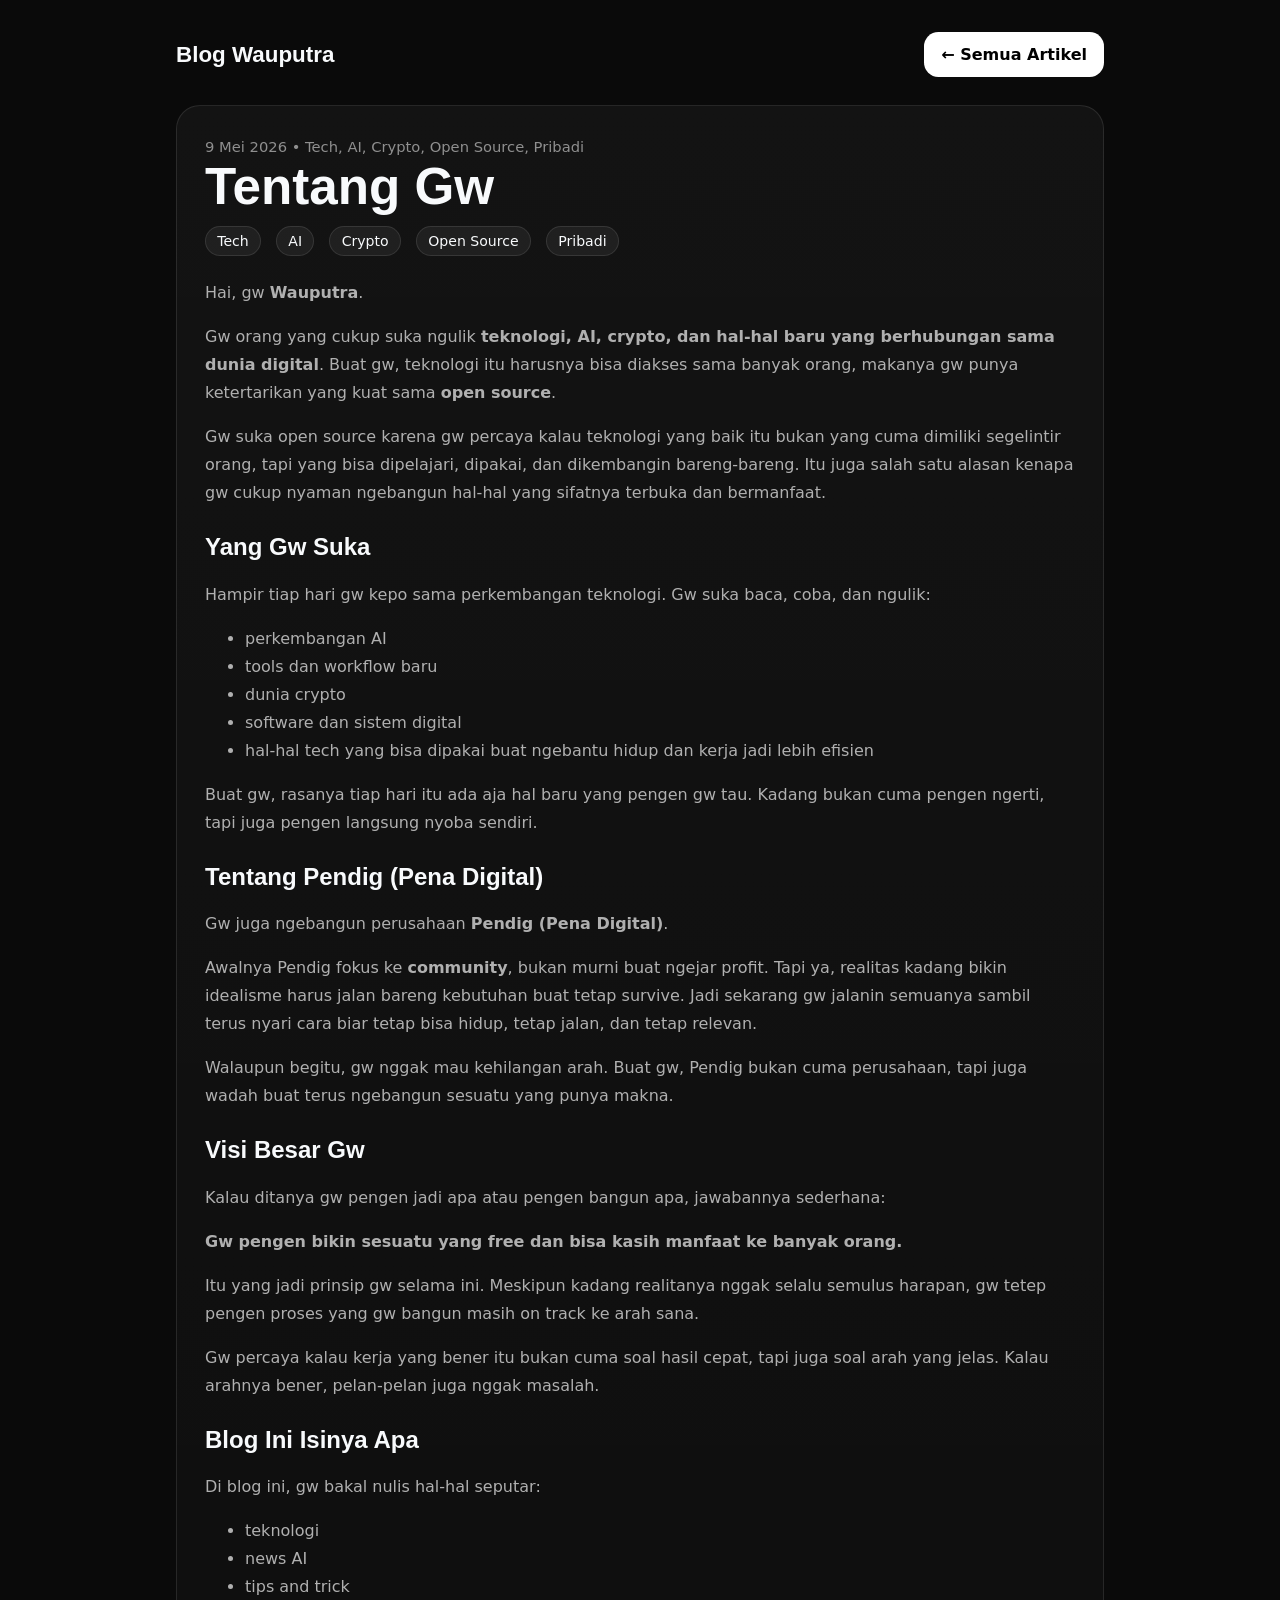
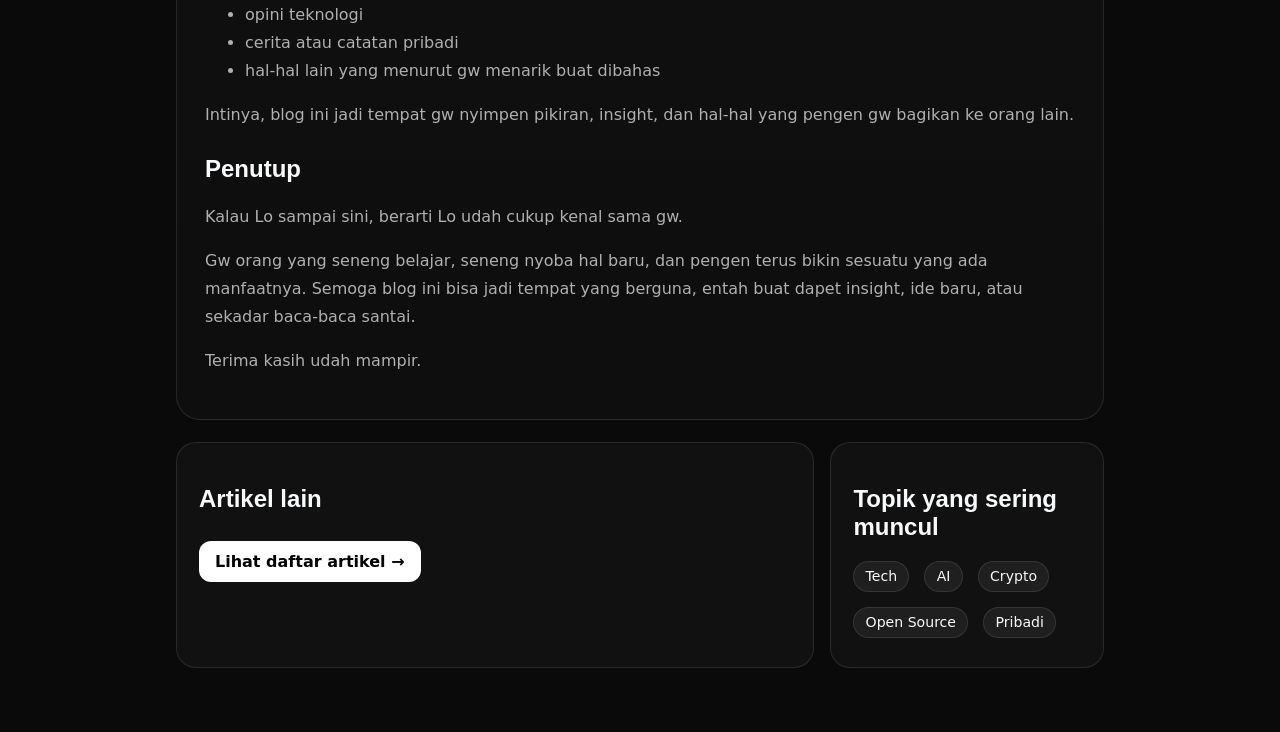
<file: blog/tentang-gw/index.html>
<!doctype html>
<html lang="id">
<head>
  <meta charset="UTF-8" />
  <meta name="viewport" content="width=device-width, initial-scale=1.0" />
  <title>Tentang Gw | Wauputra</title>
  <meta name="description" content="Kenalan lebih dekat sama gw, orang di balik Pendig (Pena Digital), yang suka open source, AI, crypto, dan teknologi." />
  <meta name="robots" content="index,follow" />
  <meta name="keywords" content="tentang Wauputra, open source, AI, crypto, teknologi, Pendig, Pena Digital" />
  <link rel="canonical" href="https://wau.my.id/blog/tentang-gw/" />
  <meta property="og:site_name" content="Wauputra" />
  <meta property="og:title" content="Tentang Gw | Wauputra" />
  <meta property="og:description" content="Kenalan lebih dekat sama gw, orang di balik Pendig (Pena Digital), yang suka open source, AI, crypto, dan teknologi." />
  <meta property="og:url" content="https://wau.my.id/blog/tentang-gw/" />
  <meta property="og:type" content="article" />
  <meta name="twitter:card" content="summary_large_image" />
  <meta name="twitter:title" content="Tentang Gw | Wauputra" />
  <meta name="twitter:description" content="Kenalan lebih dekat sama gw, orang di balik Pendig (Pena Digital), yang suka open source, AI, crypto, dan teknologi." />
  <meta name="theme-color" content="#0a0a0a" />
  <meta property="og:image" content="https://penadigital.tech/_assets/media/11349ebc1bb150a28d1fb97d8b94b05e.jpg" />
  <meta property="og:image:alt" content="Tentang Gw" />
  <meta name="twitter:image" content="https://penadigital.tech/_assets/media/11349ebc1bb150a28d1fb97d8b94b05e.jpg" />
  <meta name="twitter:image:alt" content="Tentang Gw" />
  
  
  <link rel="icon" type="image/png" href="/favicon-96x96.png" sizes="96x96" />
  <link rel="icon" type="image/svg+xml" href="/favicon.svg" />
  <link rel="shortcut icon" href="/favicon.ico" />
  <link rel="apple-touch-icon" sizes="180x180" href="/apple-touch-icon.png" />
  <meta name="apple-mobile-web-app-title" content="Wauputra" />
  <link rel="manifest" href="/site.webmanifest" />

  
  <style>
  :root { --bg:#0a0a0a; --panel:rgba(20,20,20,.82); --text:#f8fafc; --muted:#b0b0b0; --line:rgba(255,255,255,.1); }
  *{box-sizing:border-box} html,body{margin:0;padding:0;background:var(--bg);color:var(--text);font-family:Inter,system-ui,-apple-system,sans-serif;}
  body{min-height:100vh} a{color:inherit} .wrap{max-width:960px;margin:0 auto;padding:32px 16px 64px}
  .nav{display:flex;justify-content:space-between;align-items:center;gap:16px;margin-bottom:28px;flex-wrap:wrap}
  .brand{font-family:'Space Grotesk',Inter,sans-serif;font-size:1.4rem;font-weight:700;text-decoration:none}
  .btn{display:inline-flex;align-items:center;gap:.5rem;padding:.75rem 1rem;border-radius:.9rem;text-decoration:none;border:1px solid var(--line);background:#fff;color:#000;font-weight:600}
  .hero{padding:28px;border-radius:24px;background:linear-gradient(180deg, rgba(255,255,255,.04), rgba(255,255,255,.02));border:1px solid var(--line);margin-bottom:22px}
  h1{margin:0 0 12px;font-family:'Space Grotesk',Inter,sans-serif;font-size:clamp(2rem,4vw,3.4rem);line-height:1.05}
  h2,h3{font-family:'Space Grotesk',Inter,sans-serif}
  p,li{line-height:1.75;color:var(--muted)}
  @media (max-width:700px){.wrap{padding:24px 10px 56px}.hero{padding:20px 14px;border-radius:20px}article.hero p,article.hero li{line-height:1.68}article.hero .article-cover{border-radius:16px;margin-bottom:18px}}
  .grid{display:grid;grid-template-columns:1.4fr .6fr;gap:16px;margin-top:20px}
  .card{padding:22px;border-radius:20px;background:var(--panel);border:1px solid var(--line)}
  .card-thumb{width:100%;aspect-ratio:16/9;object-fit:cover;border-radius:16px;margin:0 0 14px;border:1px solid var(--line);background:#111}
  .article-cover{display:block;width:100%;aspect-ratio:16/9;object-fit:cover;border-radius:20px;margin:0 0 20px;border:1px solid var(--line);background:#111}
  .youtube-embed{position:relative;width:100%;aspect-ratio:16/9;margin:18px 0 4px;border-radius:20px;overflow:hidden;border:1px solid var(--line);background:#111}
  .youtube-embed iframe{position:absolute;inset:0;width:100%;height:100%;border:0}
  .link-card{margin:14px 0}
  .link-card-inner{display:grid;grid-template-columns:180px 1fr;gap:16px;padding:16px;border-radius:18px;border:1px solid var(--line);background:rgba(255,255,255,.03);text-decoration:none;color:inherit;overflow:hidden}
  .link-card-thumb{width:100%;height:100%;min-height:120px;object-fit:cover;border-radius:14px;border:1px solid var(--line);background:#111}
  .link-card-body{display:flex;flex-direction:column;justify-content:center;gap:6px}
  .link-card-kicker{font-size:.78rem;letter-spacing:.08em;text-transform:uppercase;color:#8f8f8f}
  .link-card-title{font-family:'Space Grotesk',Inter,sans-serif;font-size:1.05rem;font-weight:700;color:var(--text)}
  .link-card-desc{color:var(--muted);line-height:1.6}
  .link-card-url{font-size:.9rem;color:#9f9f9f}
  @media (max-width:700px){.link-card-inner{grid-template-columns:1fr}.link-card-thumb{min-height:180px}}
  .meta{font-size:.92rem;color:#8f8f8f;margin:.35rem 0 0}
  .tag{display:inline-block;margin:0 .45rem .45rem 0;padding:.4rem .7rem;border-radius:999px;background:rgba(255,255,255,.06);border:1px solid var(--line);font-size:.88rem}
  .post-link{display:inline-flex;align-items:center;gap:.5rem;margin-top:8px;padding:.7rem 1rem;border-radius:12px;background:#fff;color:#000;text-decoration:none;font-weight:600}
  .medium-posts{display:grid;gap:12px;margin-top:12px}
  .medium-card{display:block;padding:14px;border-radius:16px;border:1px solid var(--line);background:rgba(255,255,255,.04);text-decoration:none;color:inherit}
  .medium-card:hover{background:rgba(255,255,255,.07)}
  .medium-card h3{font-size:1rem;margin:0 0 6px;color:var(--text)}
  .medium-card p{font-size:.88rem;margin:0;color:#8f8f8f;line-height:1.5}
  .list{display:flex;flex-wrap:wrap;gap:8px}
  article p:first-child{margin-top:0}
  article h2{margin-top:1.6rem}
  article h3{margin-top:1.2rem}
  article ul, article ol{color:var(--muted)}
  pre{overflow:auto;padding:16px;border-radius:16px;background:#050505;border:1px solid var(--line)}
  code{background:rgba(255,255,255,.06);padding:.15rem .35rem;border-radius:.35rem}
  pre code{background:transparent;padding:0}
  @media (max-width:820px){.grid{grid-template-columns:1fr}}
</style>
  <script type="application/ld+json">{"@context": "https://schema.org", "@type": "BlogPosting", "headline": "Tentang Gw", "description": "Kenalan lebih dekat sama gw, orang di balik Pendig (Pena Digital), yang suka open source, AI, crypto, dan teknologi.", "datePublished": "2026-05-09", "dateModified": "2026-05-09", "author": {"@type": "Person", "name": "Wauputra", "url": "https://wau.my.id/blog/tentang-gw/"}, "publisher": {"@type": "Person", "name": "Wauputra", "url": "https://wau.my.id"}, "mainEntityOfPage": "https://wau.my.id/blog/tentang-gw/", "url": "https://wau.my.id/blog/tentang-gw/", "image": "https://penadigital.tech/_assets/media/11349ebc1bb150a28d1fb97d8b94b05e.jpg"}</script>
</head>
<body>
  <div class="wrap">
    <div class="nav">
      <a class="brand" href="/blog/">Blog Wauputra</a>
      <a class="btn" href="/blog/">← Semua Artikel</a>
    </div>

    <article class="hero">
      <p class="meta">9 Mei 2026 • Tech, AI, Crypto, Open Source, Pribadi</p>
      <h1>Tentang Gw</h1>
      
      <div class="list" style="margin-bottom:12px;"><span class="tag">Tech</span><span class="tag">AI</span><span class="tag">Crypto</span><span class="tag">Open Source</span><span class="tag">Pribadi</span></div>
      <p>Hai, gw <strong>Wauputra</strong>.</p>
<p>Gw orang yang cukup suka ngulik <strong>teknologi, AI, crypto, dan hal-hal baru yang berhubungan sama dunia digital</strong>. Buat gw, teknologi itu harusnya bisa diakses sama banyak orang, makanya gw punya ketertarikan yang kuat sama <strong>open source</strong>.</p>
<p>Gw suka open source karena gw percaya kalau teknologi yang baik itu bukan yang cuma dimiliki segelintir orang, tapi yang bisa dipelajari, dipakai, dan dikembangin bareng-bareng. Itu juga salah satu alasan kenapa gw cukup nyaman ngebangun hal-hal yang sifatnya terbuka dan bermanfaat.</p>
<h2>Yang Gw Suka</h2>
<p>Hampir tiap hari gw kepo sama perkembangan teknologi. Gw suka baca, coba, dan ngulik:</p>
<ul>
<li>perkembangan AI</li>
<li>tools dan workflow baru</li>
<li>dunia crypto</li>
<li>software dan sistem digital</li>
<li>hal-hal tech yang bisa dipakai buat ngebantu hidup dan kerja jadi lebih efisien</li>
</ul>
<p>Buat gw, rasanya tiap hari itu ada aja hal baru yang pengen gw tau. Kadang bukan cuma pengen ngerti, tapi juga pengen langsung nyoba sendiri.</p>
<h2>Tentang Pendig (Pena Digital)</h2>
<p>Gw juga ngebangun perusahaan <strong>Pendig (Pena Digital)</strong>.</p>
<p>Awalnya Pendig fokus ke <strong>community</strong>, bukan murni buat ngejar profit. Tapi ya, realitas kadang bikin idealisme harus jalan bareng kebutuhan buat tetap survive. Jadi sekarang gw jalanin semuanya sambil terus nyari cara biar tetap bisa hidup, tetap jalan, dan tetap relevan.</p>
<p>Walaupun begitu, gw nggak mau kehilangan arah. Buat gw, Pendig bukan cuma perusahaan, tapi juga wadah buat terus ngebangun sesuatu yang punya makna.</p>
<h2>Visi Besar Gw</h2>
<p>Kalau ditanya gw pengen jadi apa atau pengen bangun apa, jawabannya sederhana:</p>
<p><strong>Gw pengen bikin sesuatu yang free dan bisa kasih manfaat ke banyak orang.</strong></p>
<p>Itu yang jadi prinsip gw selama ini. Meskipun kadang realitanya nggak selalu semulus harapan, gw tetep pengen proses yang gw bangun masih on track ke arah sana.</p>
<p>Gw percaya kalau kerja yang bener itu bukan cuma soal hasil cepat, tapi juga soal arah yang jelas. Kalau arahnya bener, pelan-pelan juga nggak masalah.</p>
<h2>Blog Ini Isinya Apa</h2>
<p>Di blog ini, gw bakal nulis hal-hal seputar:</p>
<ul>
<li>teknologi</li>
<li>news AI</li>
<li>tips and trick</li>
<li>opini teknologi</li>
<li>cerita atau catatan pribadi</li>
<li>hal-hal lain yang menurut gw menarik buat dibahas</li>
</ul>
<p>Intinya, blog ini jadi tempat gw nyimpen pikiran, insight, dan hal-hal yang pengen gw bagikan ke orang lain.</p>
<h2>Penutup</h2>
<p>Kalau Lo sampai sini, berarti Lo udah cukup kenal sama gw.</p>
<p>Gw orang yang seneng belajar, seneng nyoba hal baru, dan pengen terus bikin sesuatu yang ada manfaatnya. Semoga blog ini bisa jadi tempat yang berguna, entah buat dapet insight, ide baru, atau sekadar baca-baca santai.</p>
<p>Terima kasih udah mampir.</p>
    </article>

    <div class="grid">
      <section class="card">
        <h2>Artikel lain</h2>
        <a class="post-link" href="/blog/">Lihat daftar artikel →</a>
      </section>
      <aside class="card">
        <h2>Topik yang sering muncul</h2>
        <div class="list">
          <span class="tag">Tech</span><span class="tag">AI</span><span class="tag">Crypto</span><span class="tag">Open Source</span><span class="tag">Pribadi</span>
        </div>
      </aside>
    </div>
  </div>
</body>
</html>
</file>
<file: assets/css/site.css>
/* Pre-compiled static stylesheet for wau.my.id (replaces runtime Tailwind CDN) */
*, ::before, ::after { box-sizing: border-box; border-width: 0; border-style: solid; border-color: currentColor; }
html, body { margin: 0; padding: 0; line-height: 1.5; -webkit-text-size-adjust: 100%; font-family: 'Inter', ui-sans-serif, system-ui, sans-serif; background: #0a0a0a; color: #f8fafc; }
h1, h2, h3, p { margin: 0; }
img, svg { display: block; max-width: 100%; height: auto; }
a { color: inherit; text-decoration: none; }

/* Layout & Positioning */
.fixed { position: fixed; }
.relative { position: relative; }
.absolute { position: absolute; }
.inset-0 { inset: 0; }
.top-0 { top: 0; }
.right-2 { right: 0.5rem; }
.bottom-2 { bottom: 0.5rem; }
.-left-2 { left: -0.5rem; }
.-z-10 { z-index: -10; }
.z-10 { z-index: 10; }
.inline-block { display: inline-block; }
.flex { display: flex; }
.inline-flex { display: inline-flex; }
.grid { display: grid; }
.grid-cols-1 { grid-template-columns: repeat(1, minmax(0, 1fr)); }
.flex-col { flex-direction: column; }
.flex-wrap { flex-wrap: wrap; }
.flex-1 { flex: 1 1 0%; }
.flex-shrink-0 { flex-shrink: 0; }
.items-start { align-items: flex-start; }
.items-center { align-items: center; }
.justify-center { justify-content: center; }
.justify-between { justify-content: space-between; }
.gap-2 { gap: 0.5rem; }
.gap-3 { gap: 0.75rem; }
.gap-4 { gap: 1rem; }
.space-y-6 > :not([hidden]) ~ :not([hidden]) { margin-top: 1.5rem; }
.mx-auto { margin-left: auto; margin-right: auto; }
.max-w-4xl { max-width: 56rem; }
.w-full { width: 100%; }
.w-4 { width: 1rem; }
.w-5 { width: 1.25rem; }
.w-8 { width: 2rem; }
.w-11 { width: 2.75rem; }
.w-12 { width: 3rem; }
.w-32 { width: 8rem; }
.h-full { height: 100%; }
.min-h-full { min-height: 100%; }
.h-4 { height: 1rem; }
.h-5 { height: 1.25rem; }
.h-8 { height: 2rem; }
.h-11 { height: 2.75rem; }
.h-12 { height: 3rem; }
.h-32 { height: 8rem; }
.aspect-\[2\/1\] { aspect-ratio: 2 / 1; }
.object-cover { object-fit: cover; }
.overflow-auto { overflow: auto; }
.overflow-hidden { overflow: hidden; }

/* Spacing */
.p-1 { padding: 0.25rem; }
.p-3 { padding: 0.75rem; }
.p-5 { padding: 1.25rem; }
.p-6 { padding: 1.5rem; }
.px-2 { padding-left: 0.5rem; padding-right: 0.5rem; }
.px-2\.5 { padding-left: 0.625rem; padding-right: 0.625rem; }
.px-4 { padding-left: 1rem; padding-right: 1rem; }
.py-1 { padding-top: 0.25rem; padding-bottom: 0.25rem; }
.py-2 { padding-top: 0.5rem; padding-bottom: 0.5rem; }
.py-6 { padding-top: 1.5rem; padding-bottom: 1.5rem; }
.py-8 { padding-top: 2rem; padding-bottom: 2rem; }
.pl-6 { padding-left: 1.5rem; }
.pt-6 { padding-top: 1.5rem; }
.mb-1 { margin-bottom: 0.25rem; }
.mb-2 { margin-bottom: 0.5rem; }
.mb-3 { margin-bottom: 0.75rem; }
.mb-4 { margin-bottom: 1rem; }
.mb-6 { margin-bottom: 1.5rem; }
.mb-8 { margin-bottom: 2rem; }
.mb-10 { margin-bottom: 2.5rem; }
.mb-12 { margin-bottom: 3rem; }
.mt-8 { margin-top: 2rem; }

/* Typography */
.text-center { text-align: center; }
.text-xs { font-size: 0.75rem; line-height: 1rem; }
.text-sm { font-size: 0.875rem; line-height: 1.25rem; }
.text-base { font-size: 1rem; line-height: 1.5rem; }
.text-lg { font-size: 1.125rem; line-height: 1.75rem; }
.text-xl { font-size: 1.25rem; line-height: 1.75rem; }
.text-2xl { font-size: 1.5rem; line-height: 2rem; }
.text-3xl { font-size: 1.875rem; line-height: 2.25rem; }
.font-medium { font-weight: 500; }
.font-semibold { font-weight: 600; }
.font-bold { font-weight: 700; }
.leading-relaxed { line-height: 1.625; }

/* Borders & Effects */
.rounded-lg { border-radius: 0.5rem; }
.rounded-xl { border-radius: 0.75rem; }
.rounded-2xl { border-radius: 1rem; }
.rounded-full { border-radius: 9999px; }
.border-2 { border-width: 2px; }
.border-4 { border-width: 4px; }
.border-t { border-top-width: 1px; }
.border-l-2 { border-left-width: 2px; }
.opacity-20 { opacity: 0.2; }

/* Animations & Interactive States */
.card-hover { transition: all 0.3s cubic-bezier(0.4, 0, 0.2, 1); }
.card-hover:hover { transform: translateY(-4px); }
.social-btn { transition: all 0.2s ease; }
.social-btn:hover { transform: scale(1.1); }
.animate-float { animation: float 6s ease-in-out infinite; }
@keyframes float { 0%, 100% { transform: translateY(0px); } 50% { transform: translateY(-10px); } }
.animate-pulse { animation: pulse 2s cubic-bezier(0.4, 0, 0.6, 1) infinite; }
@keyframes pulse { 0%, 100% { opacity: 1; } 50% { opacity: 0.5; } }
.skill-tag { transition: all 0.2s ease; }
.skill-tag:hover { transform: scale(1.05); }
.btn-outline {
  display: inline-flex; align-items: center; gap: 0.5rem;
  padding: 0.5rem 1rem; border-radius: 0.5rem; font-weight: 500;
  background: rgba(255, 255, 255, 0.08); color: #f8fafc;
  border: 1px solid rgba(255, 255, 255, 0.2); transition: all 0.2s ease;
}
.btn-outline:hover { background: rgba(255, 255, 255, 0.16); }

/* Responsive (md: >= 768px) */
@media (min-width: 768px) {
  .md\:flex-row { flex-direction: row; }
  .md\:items-end { align-items: flex-end; }
  .md\:justify-between { justify-content: space-between; }
  .md\:grid-cols-2 { grid-template-columns: repeat(2, minmax(0, 1fr)); }
  .md\:col-span-2 { grid-column: span 2 / span 2; }
  .md\:p-8 { padding: 2rem; }
  .md\:py-12 { padding-top: 3rem; padding-bottom: 3rem; }
  .md\:w-40 { width: 10rem; }
  .md\:h-40 { height: 10rem; }
  .md\:text-sm { font-size: 0.875rem; line-height: 1.25rem; }
  .md\:text-4xl { font-size: 2.25rem; line-height: 2.5rem; }
}
</file>
